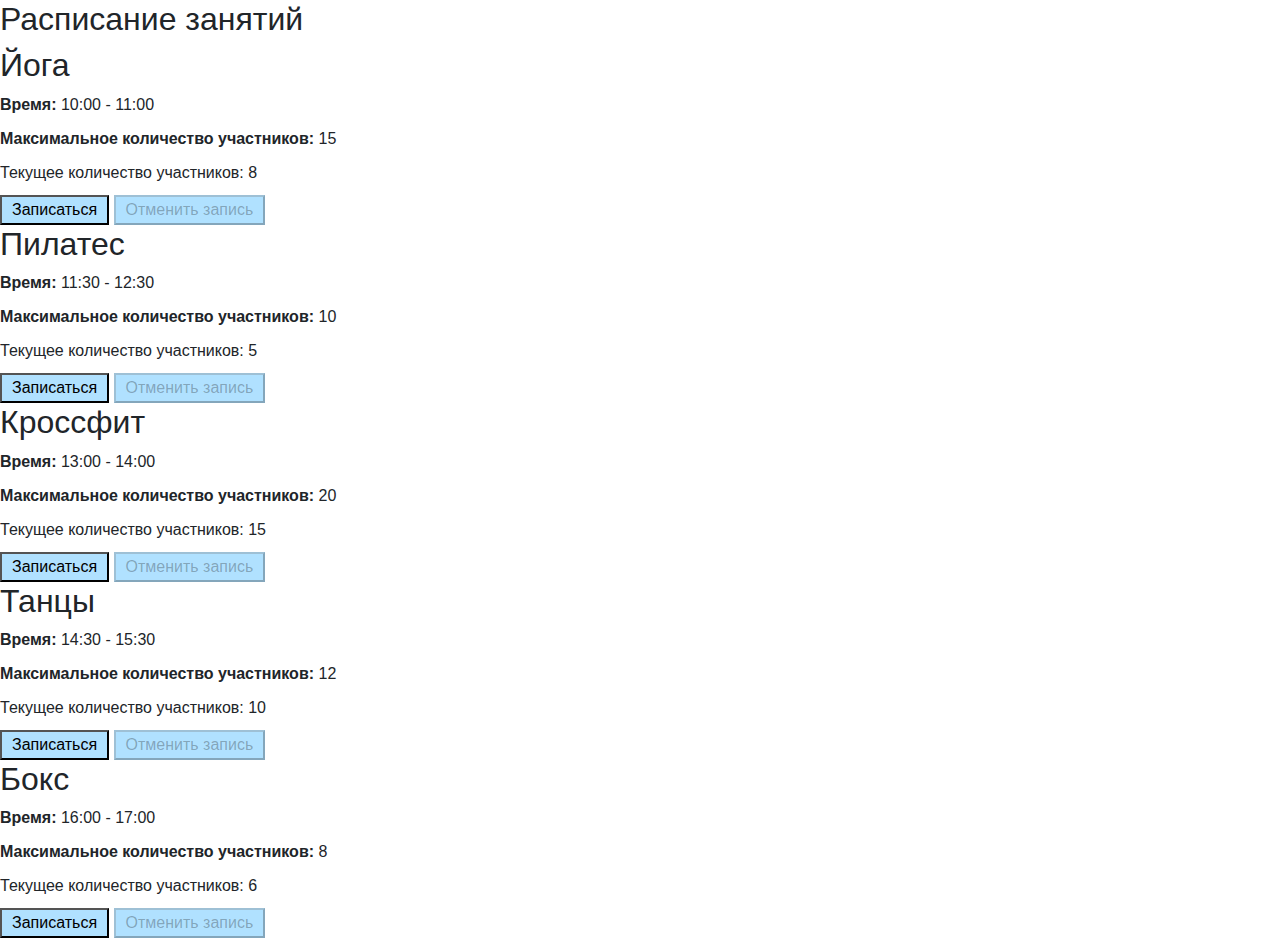
<file: homework_1/index.html>
<!DOCTYPE html>
<html lang="ru">

<head>
    <meta charset="UTF-8">
    <meta name="viewport" content="width=device-width, initial-scale=1.0">
    <title>Расписание занятий</title>
    <link rel="stylesheet" href="https://maxcdn.bootstrapcdn.com/bootstrap/4.5.2/css/bootstrap.min.css">
    <link rel="stylesheet" href="style.css">
    <script type="module" src="script.js" defer></script>
</head>

<body>
    <h2>Расписание занятий</h2>
    <div id="schedule">
        <!-- здесь появится динамически расписание -->
    </div>



</body>

</html>
</file>
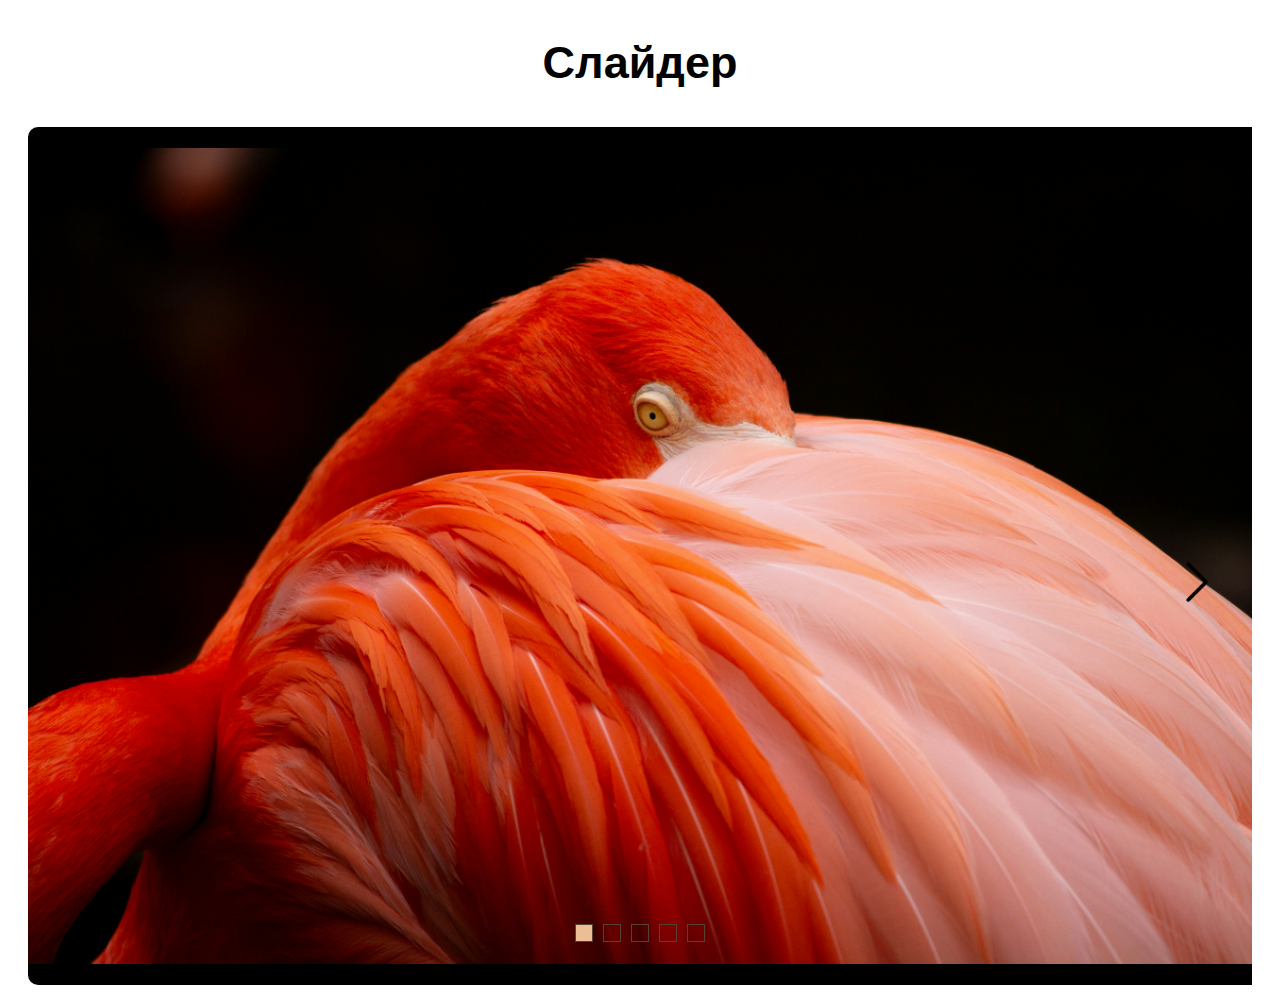
<file: homework_2/index.html>
<!DOCTYPE html>
<html lang="ru">

<head>
    <meta charset="UTF-8">
    <meta name="viewport" content="width=device-width, initial-scale=1.0">
    <title>Веб-слайдер</title>
    <link rel="stylesheet" href="style.css">
    <script type="module" src="slider.js" defer></script>
</head>

<body>
    <div class="slider__title">
        <h2>Слайдер</h2>
    </div>
    <div class="slider">

        <div class="slider__line">
            <img class="slider__img" src="./img/2_1.jpg" alt="Фламингоу">
            <img class="slider__img" src="./img/2_2.jpg" alt="Дятел">
            <img class="slider__img" src="./img/2_3.jpg" alt="Котик">
            <img class="slider__img" src="./img/2_4.jpg" alt="Собачка">
            <img class="slider__img" src="./img/2_6.jpg" alt="Павлин">
        </div>

        <button class="slider__btn-prev">
            <img src="./img/sim-arrow-left.png" alt="Предыдущее изображение">
        </button>

        <button class="slider__btn-next">
            <img src="./img/sim-arrow-right.png" alt="Следующее изображение">
        </button>

        <div class="slider__wrapper">
            <div class="slider__dot active-dot"></div>
            <div class="slider__dot"></div>
            <div class="slider__dot"></div>
            <div class="slider__dot"></div>
            <div class="slider__dot"></div>
        </div>

    </div>
</body>

</html>
</file>
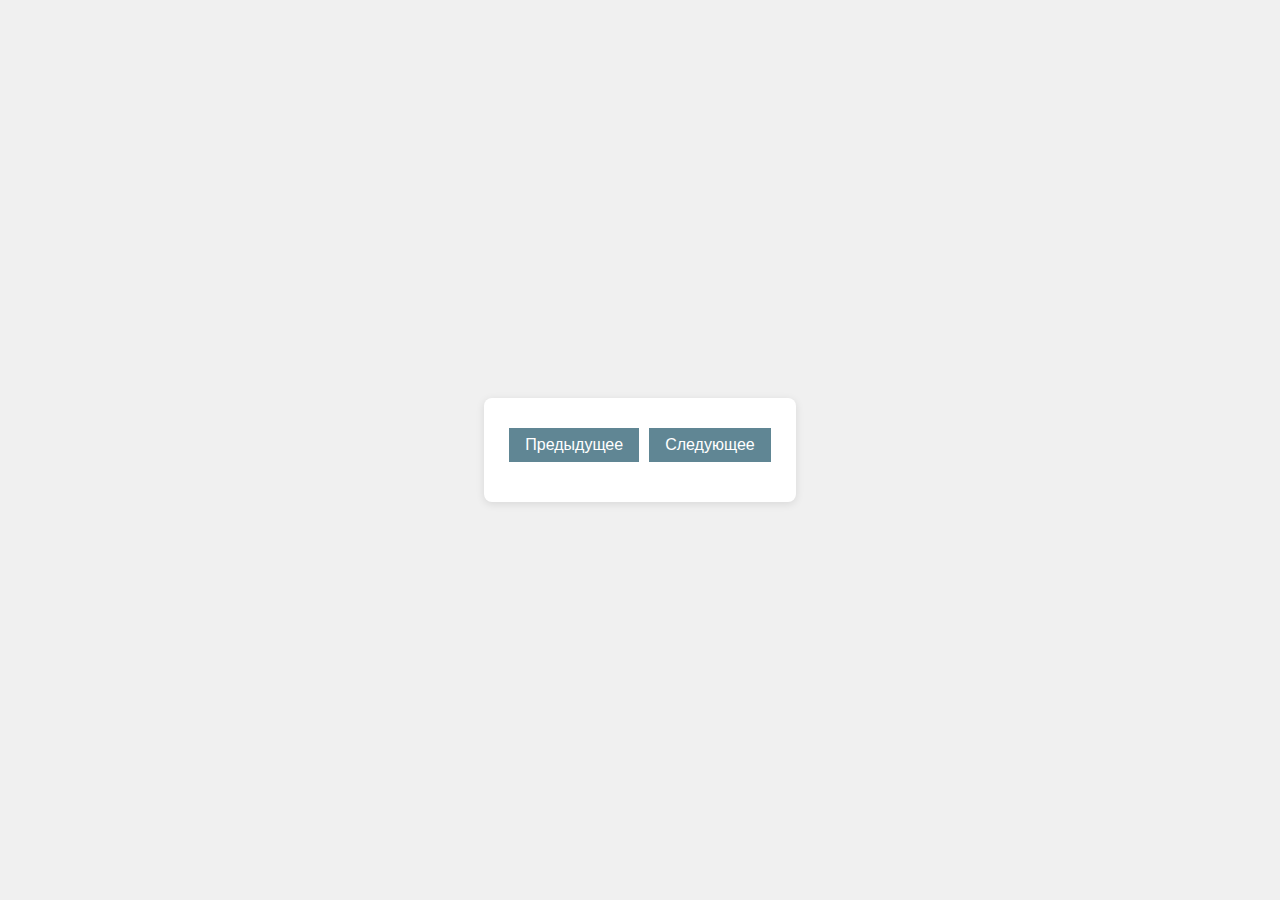
<file: homework_3/index.html>
<!DOCTYPE html>
<html lang="ru">

<head>
    <meta charset="UTF-8">
    <meta name="viewport" content="width=device-width, initial-scale=1.0">
    <title>Unsplash App</title>
    <link rel="stylesheet" href="style.css">
    <script src="script.js" defer></script>
</head>

<body>
    <div class="container">
        <div id="photo-container" class="photo-container">
            <!-- Здесь будут отображаться случайные фотографии -->
        </div>
        <div class="controls">
            <button id="prev-btn" class="nav-btn">Предыдущее</button>
            <button id="next-btn" class="nav-btn">Следующее</button>
        </div>
        <div id="history-container" class="history-container">
            <!-- Здесь будет отображаться история просмотров -->
        </div>
    </div>

</body>

</html>
</file>
<file: homework_1/style.css>
* {
  margin: 0;
  padding: 0;
  box-sizing: border-box;
}

button {
  background: rgb(176, 225, 255);
  padding: 1px 10px;
}

button:hover {
  background: #fff;
  padding: 1px 10px;
}

p {
  margin-bottom: 10px;
}/*# sourceMappingURL=style.css.map */
</file>
<file: homework_2/style.css>
img {
  width: 100%;
}

.slider__title {
  font-family: "Helvetica Neue", Helvetica;
  font-size: 30px;
  font-weight: 700;
  color: rgb(0, 0, 0);
  text-align: center;
  margin-bottom: 20px;
}

.slider {
  position: relative;
  min-width: 800px;
  overflow: hidden;
  margin: 0 20px;
}

.slider__line {
  background-color: rgb(0, 0, 0);
  display: flex;
  align-items: center;
  transition: all 1s;
  border-radius: 10px;
}

.slider__btn-prev {
  position: absolute;
  top: 50%;
  left: 1%;
  border: none;
  background-color: transparent;
}

.slider__btn-next {
  position: absolute;
  top: 50%;
  right: 2%;
  border: none;
  background-color: transparent;
}

.slider__wrapper {
  display: flex;
  -moz-column-gap: 10px;
       column-gap: 10px;
  position: absolute;
  bottom: 5%;
  left: 50%;
  transform: translateX(-50%);
}

.slider__dot {
  width: 16px;
  height: 16px;
  border: 1px solid #524336;
}

.slider__dot:hover {
  background-color: #ecbe95;
}

.active-dot {
  background-color: #ecbe95;
}

.slider__btn-prev img, .slider__btn-next img {
  width: 50px;
  border-radius: 5px;
}

.slider__btn-prev img:hover, .slider__btn-next img:hover {
  background-color: #ecbe95;
}/*# sourceMappingURL=style.css.map */
</file>
<file: homework_3/style.css>
body {
  font-family: Arial, sans-serif;
  margin: 0;
  padding: 0;
  display: flex;
  justify-content: center;
  align-items: center;
  height: 100vh;
  background-color: #f0f0f0;
}

.container {
  background-color: white;
  padding: 20px;
  border-radius: 8px;
  box-shadow: 0 2px 8px rgba(0, 0, 0, 0.1);
  text-align: center;
}

.photo-container {
  max-width: 500px;
  height: auto;
}

.photo {
  max-width: 100%;
  height: auto;
  border-radius: 4px;
}

.photo-info {
  margin-top: 10px;
}

.like-container {
  display: flex;
  justify-content: center;
  align-items: center;
  margin-top: 10px;
}

.like-btn {
  font-size: 20px;
  background-color: transparent;
  border: none;
  cursor: pointer;
  transition: transform 0.3s;
}

.like-btn:hover {
  transform: scale(1.2);
}

.like-count {
  margin-left: 5px;
  font-size: 16px;
  font-weight: bold;
}

.controls {
  display: flex;
  justify-content: center;
  margin-top: 10px;
}

.nav-btn {
  font-size: 16px;
  background-color: #608694;
  color: white;
  border: none;
  padding: 8px 16px;
  margin: 0 5px;
  cursor: pointer;
}

.history-container {
  margin-top: 20px;
  display: flex;
  flex-wrap: wrap;
  justify-content: center;
}

.history-item {
  width: 100px;
  height: 100px;
  margin: 5px;
  cursor: pointer;
  background-size: cover;
  background-position: center;
}/*# sourceMappingURL=style.css.map */
</file>
